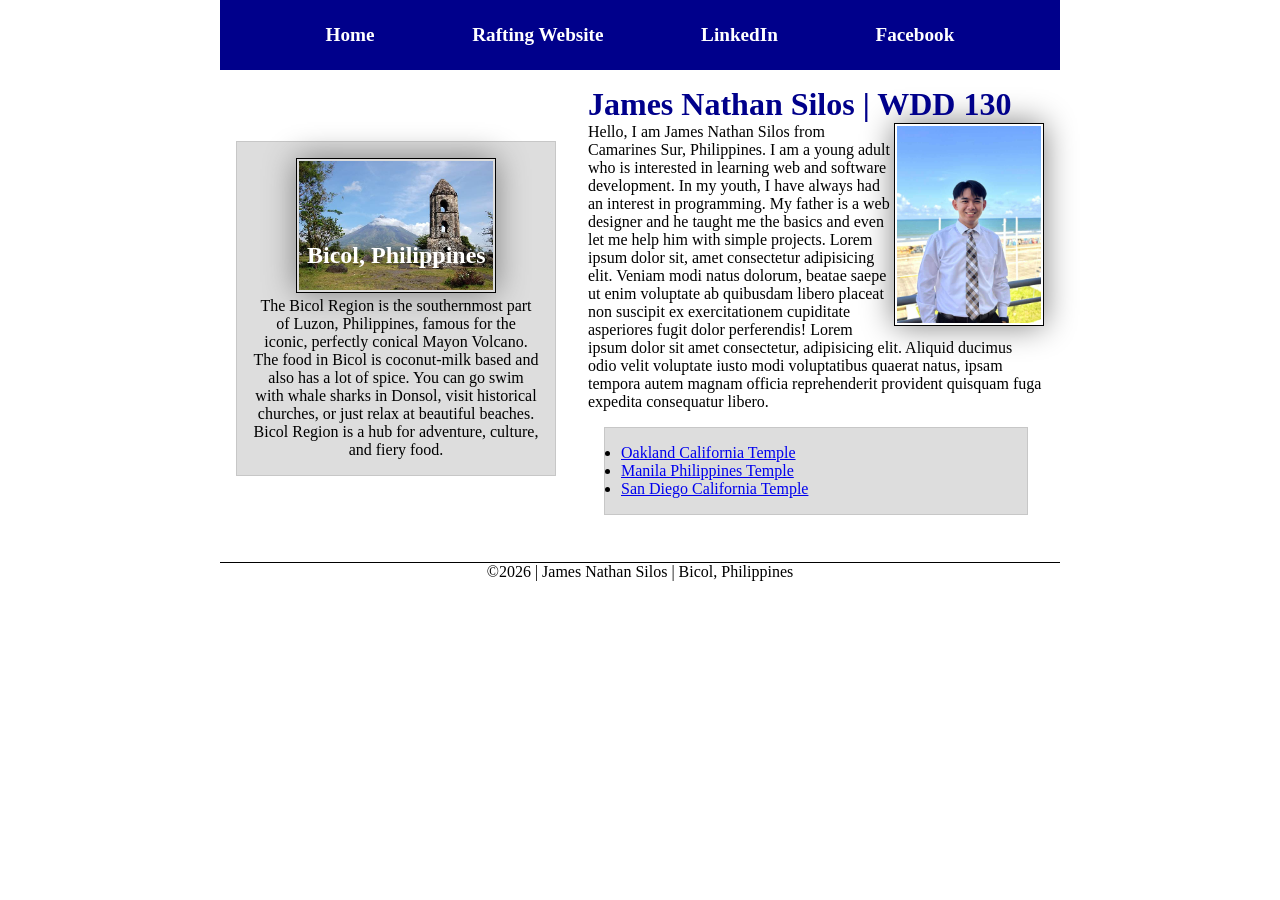
<file: index.html>
<!DOCTYPE html>
<html lang="en">

<head>
    <meta charset="UTF-8">
    <meta name="viewport" content="width=device-width, initial-scale=1.0">
    <title>James Nathan Silos | WDD 130</title>
    <meta name="description" content="James Nathan Silos' WDD 130 course home page">
    <meta name="author" content="James Nathan Silos">
    <link rel="stylesheet" href="styles/styles.css">
</head>

<body>
    <header>
        <nav>
            <a href="#">Home</a>
            <a href="wwr/">Rafting Website</a>
            <a href="https://linkedin.com">LinkedIn</a>
            <a href="https://www.facebook.com/jamesnathan.silos">Facebook</a>
        </nav>
    </header>
    <div class="grid">
        <main>
            <h1>James Nathan Silos | WDD 130</h1>
            <img src="images/profile.jpg" alt="James Nathan Silos" width="200">
            <p>Hello, I am James Nathan Silos from Camarines Sur, Philippines. I am a young adult who is
                interested in learning web and software development. In my youth, I have always had an 
                interest in programming. My father is a web designer and he taught me the basics and even 
                let me help him with simple projects. Lorem ipsum dolor sit, amet consectetur adipisicing 
                elit. Veniam modi natus dolorum, beatae saepe ut enim voluptate ab quibusdam libero placeat 
                non suscipit ex exercitationem cupiditate asperiores fugit dolor perferendis! Lorem ipsum 
                dolor sit amet consectetur, adipisicing elit. Aliquid ducimus odio velit voluptate iusto 
                modi voluptatibus quaerat natus, ipsam tempora autem magnam officia reprehenderit provident 
                quisquam fuga expedita consequatur libero.</p>
            <ul class="box">
                <li><a href="https://www.churchofjesuschrist.org/temples/details/oakland-california-temple?lang=eng" target="_blank">Oakland California Temple</a></li>
                <li><a href="https://www.churchofjesuschrist.org/temples/details/manila-philippines-temple?lang=eng" target="_blank">Manila Philippines Temple</a></li>
                <li><a href="https://www.churchofjesuschrist.org/temples/details/san-diego-california-temple?lang=eng" target="_blank">San Diego California Temple</a></li>
            </ul>
        </main>
        <aside class="box">
            <h2>Bicol, Philippines</h2>
            <img src="images/mayon-volcano.jpg" alt="The Mayon Volcano">
            <p>The Bicol Region is the southernmost part of Luzon, Philippines, famous for the iconic,
                perfectly conical Mayon Volcano. The food in Bicol is coconut-milk based and also has a
                lot of spice. You can go swim with whale sharks in Donsol, visit historical churches, or
                just relax at beautiful beaches. Bicol Region is a hub for adventure, culture, and fiery
                food.</p>
        </aside>
    </div>
    <footer>
        <p>&copy;2026 | James Nathan Silos | Bicol, Philippines</p>
    </footer>
</body>

</html>
</file>
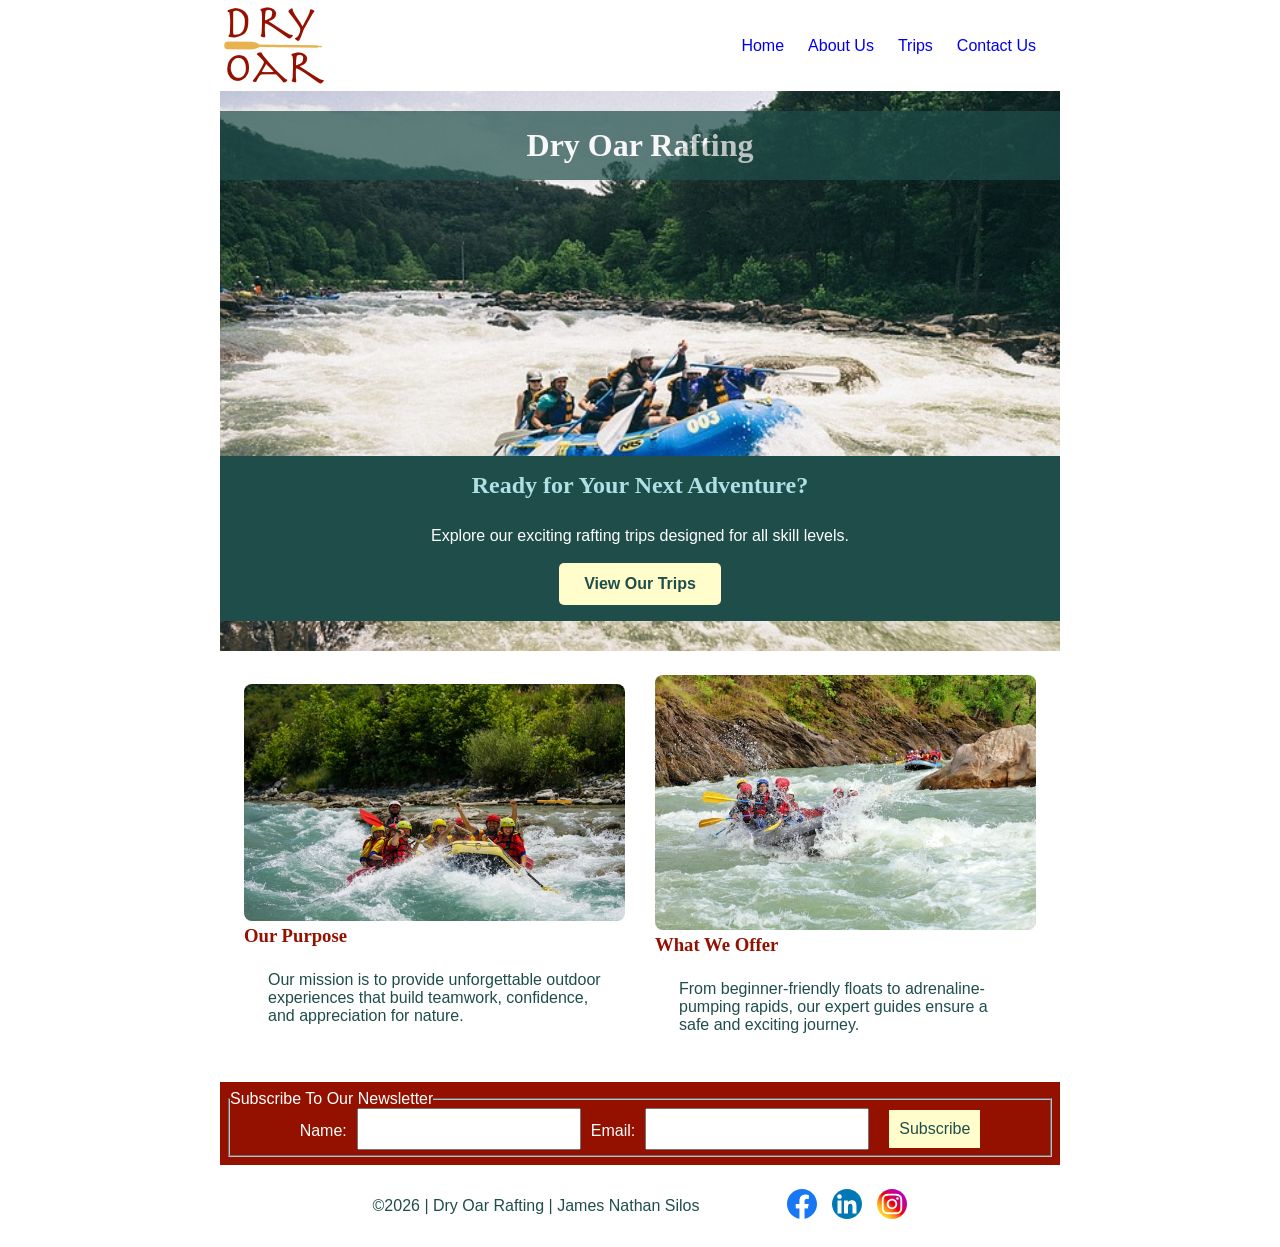
<file: wwr/index.html>
<!DOCTYPE html>
<html lang="en">
<head>
    <meta charset="UTF-8">
    <meta name="viewport" content="width=device-width, initial-scale=1.0">
    <title>Home Page</title>
    <meta name="description" content="This page is the landing page where users can access the site.">
    <meta name="author" content="James Nathan Silos">
    <link rel="stylesheet" href="styles/rafting.css">
</head>
<body>
    <header>
        <img src="images/z-dryoarlogo.png" alt="Rafting Logo">
        <div>
        </div>
        <nav>
            <ul class="navigation">
                <li><a href="index.html">Home</a></li> 
                <li><a href="about.html">About Us</a></li>
                <li><a href="trips.html">Trips</a></li>
                <li><a href="contact.html">Contact Us</a></li>
            </ul>
        </nav>
    </header>
    <main>
        <div class="hero">
            <img src="images/rafting_hero_image.jpg" alt="Rafting Hero Image">
            <h1>Dry Oar Rafting</h1>
            <article>
                <h2>Ready for Your Next Adventure?</h2>
                <p>Explore our exciting rafting trips designed for all skill levels.</p>
                <a href="trips.html" class="btn">View Our Trips</a>
            </article>
        </div>
        <section class="grid-section">
            <div class="grid-item">
                <img src="images/rafting-purpose.jpg" alt="Team rafting together">
                <h3>Our Purpose</h3>
                <p>
                    Our mission is to provide unforgettable outdoor experiences
                    that build teamwork, confidence, and appreciation for nature.
                </p>
            </div>
            <div class="grid-item">
                <img src="images/rafting-offerings.jpg" alt="Rafting through rapids">
                <h3>What We Offer</h3>
                <p>
                    From beginner-friendly floats to adrenaline-pumping rapids,
                    our expert guides ensure a safe and exciting journey.
                </p>
            </div>
        </section>
        <section class="newsletter">
            <fieldset>
                <legend>Subscribe To Our Newsletter</legend>
                <form>
                    <label for="name">Name:</label>
                    <input type="text" id="name" name="name" required>

                    <label for="email">Email:</label>
                    <input type="email" id="email" name="email" required>

                    <button type="submit">Subscribe</button>
                </form>
            </fieldset>
        </section>
    </main>
    <footer>
        <p>&copy;2026 | Dry Oar Rafting | James Nathan Silos</p>
        <nav class="socialmedia">
            <a href="https://facebook.com">
                <img src="images/facebook.svg" alt="Facebook Icon">
            </a>
            <a href="https://linkedin.com">
                <img src="images/linkedin.svg" alt="LinkedIn Icon">
            </a>
            <a href="https://instagram.com">
                <img src="images/instagram.svg" alt="Instagram Icon">
            </a>
        </nav>
    </footer>
</body>
</html>
</file>
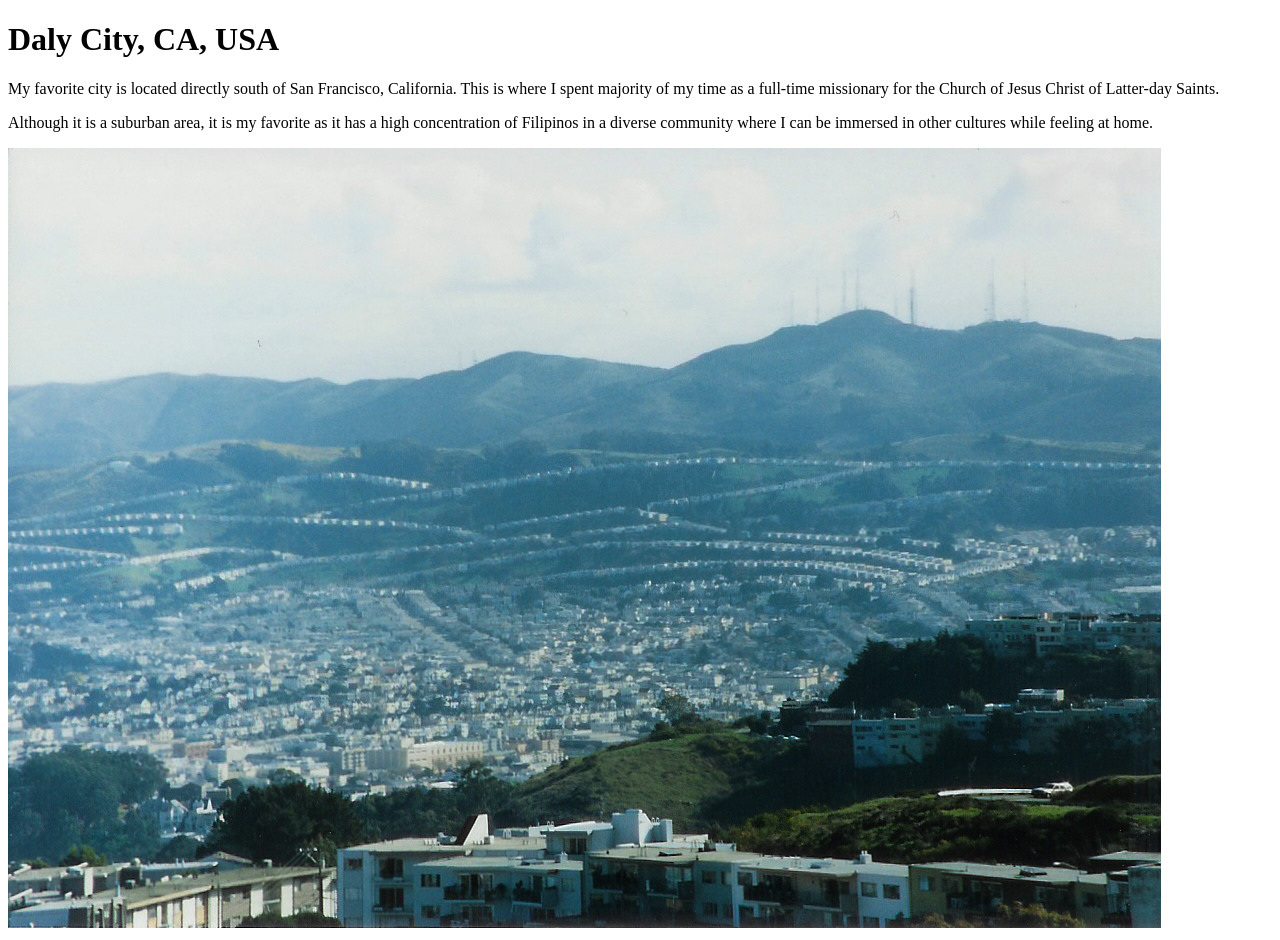
<file: week01/favorite-city.html>
<!DOCTYPE html>
<html lang="en">

<head>
    <meta charset="UTF-8">
    <meta name="viewport" content="width=device-width, initial-scale=1.0">
    <title>Document</title>
</head>
<h1>Daly City, CA, USA</h1>
<p>My favorite city is located directly south of San Francisco, California. This is where I spent
    majority of my time as a full-time missionary for the Church of Jesus Christ of Latter-day
    Saints.</p>
<p>Although it is a suburban area, it is my favorite as it has a high concentration of Filipinos in
    a diverse community where I can be immersed in other cultures while feeling at home.</p>
<img src="images/Daly_City.jpg" alt="">

<body>

</body>

</html>
</file>
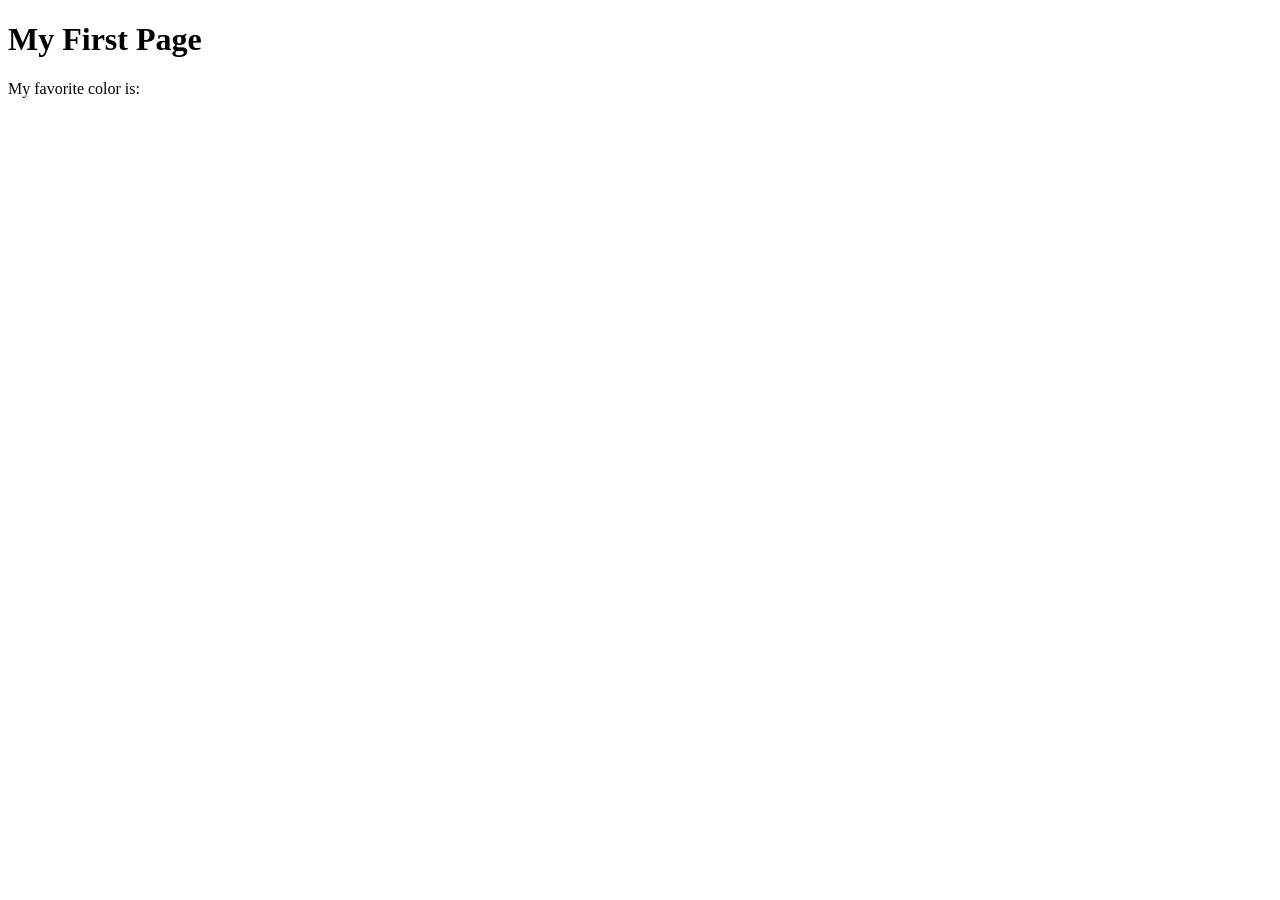
<file: week01/first-page.html>
<!DOCTYPE html>
<html lang="en">
<head>
    <meta charset="UTF-8">
    <meta name="viewport" content="width=device-width, initial-scale=1.0">
    <title>My First Page</title>
</head>
<body>
    <h1>My First Page</h1>
    <p>My favorite color is: </p>
</body>
</html>
</file>
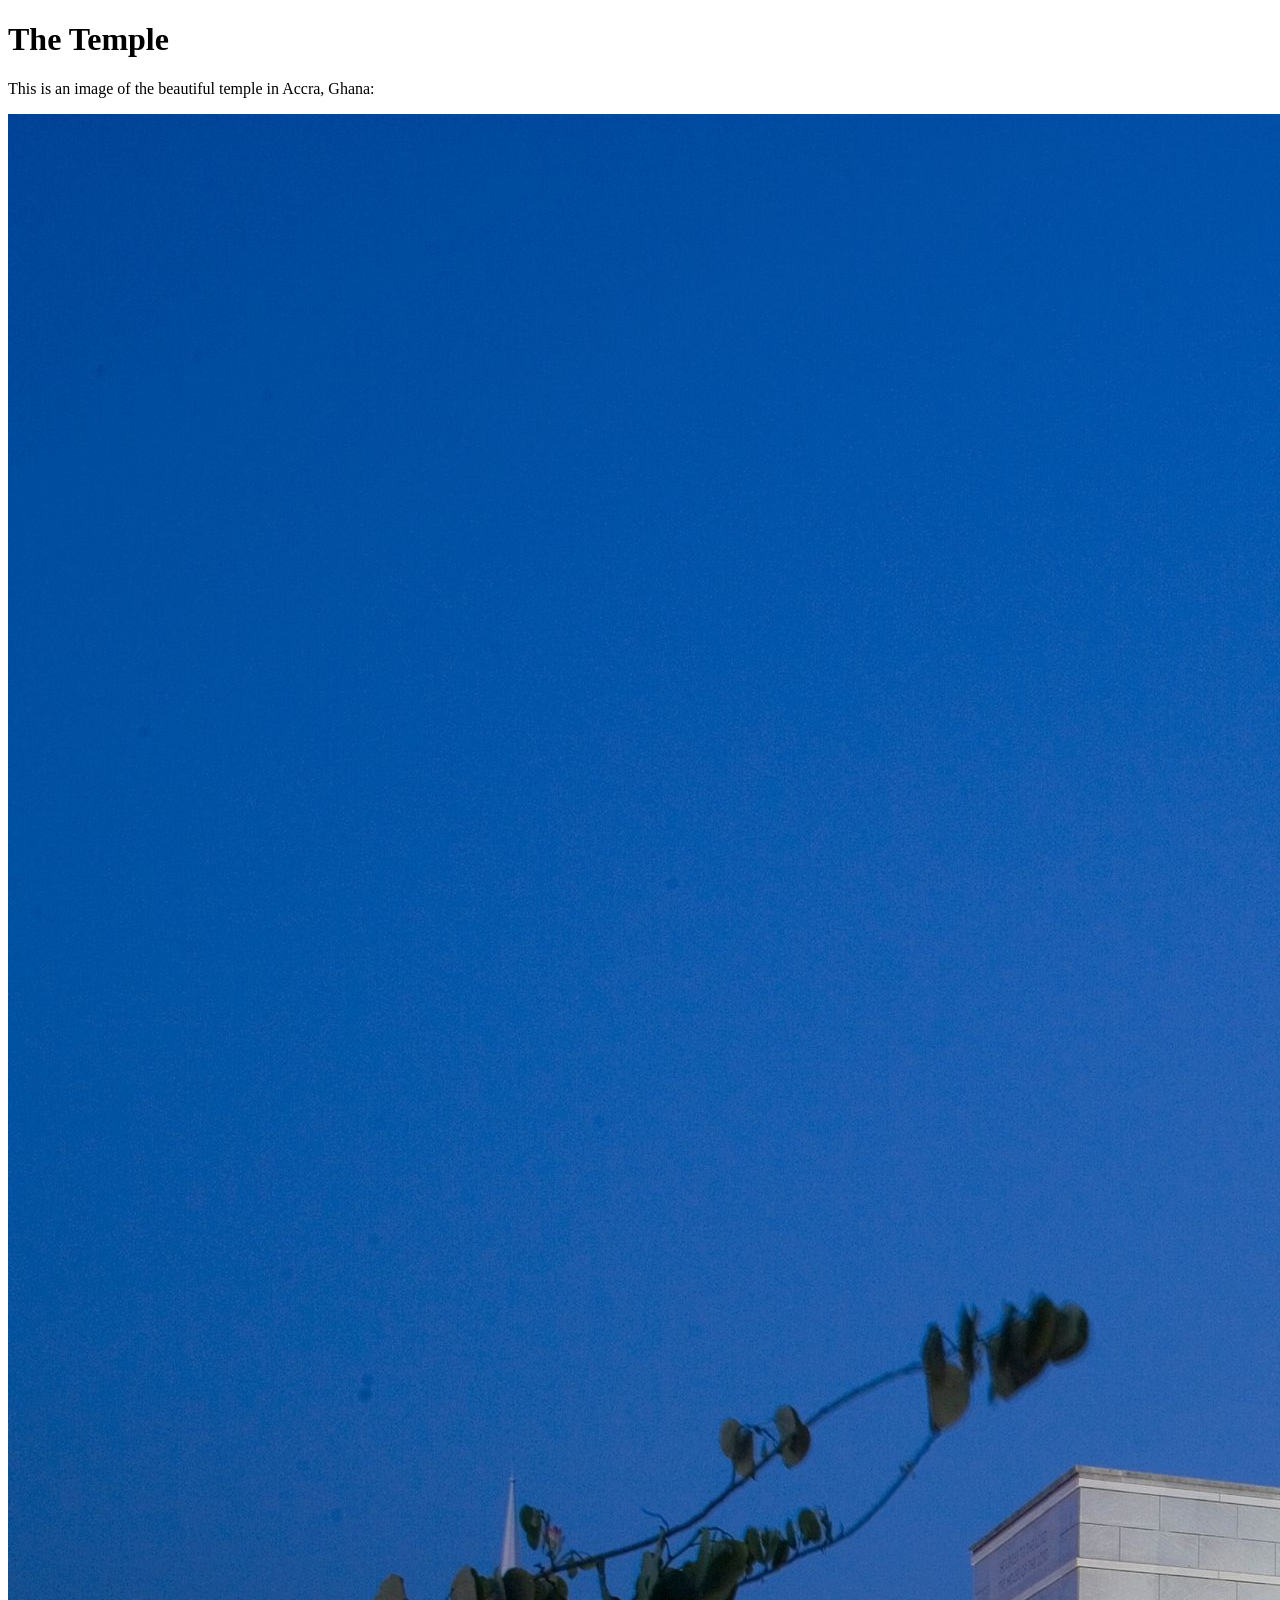
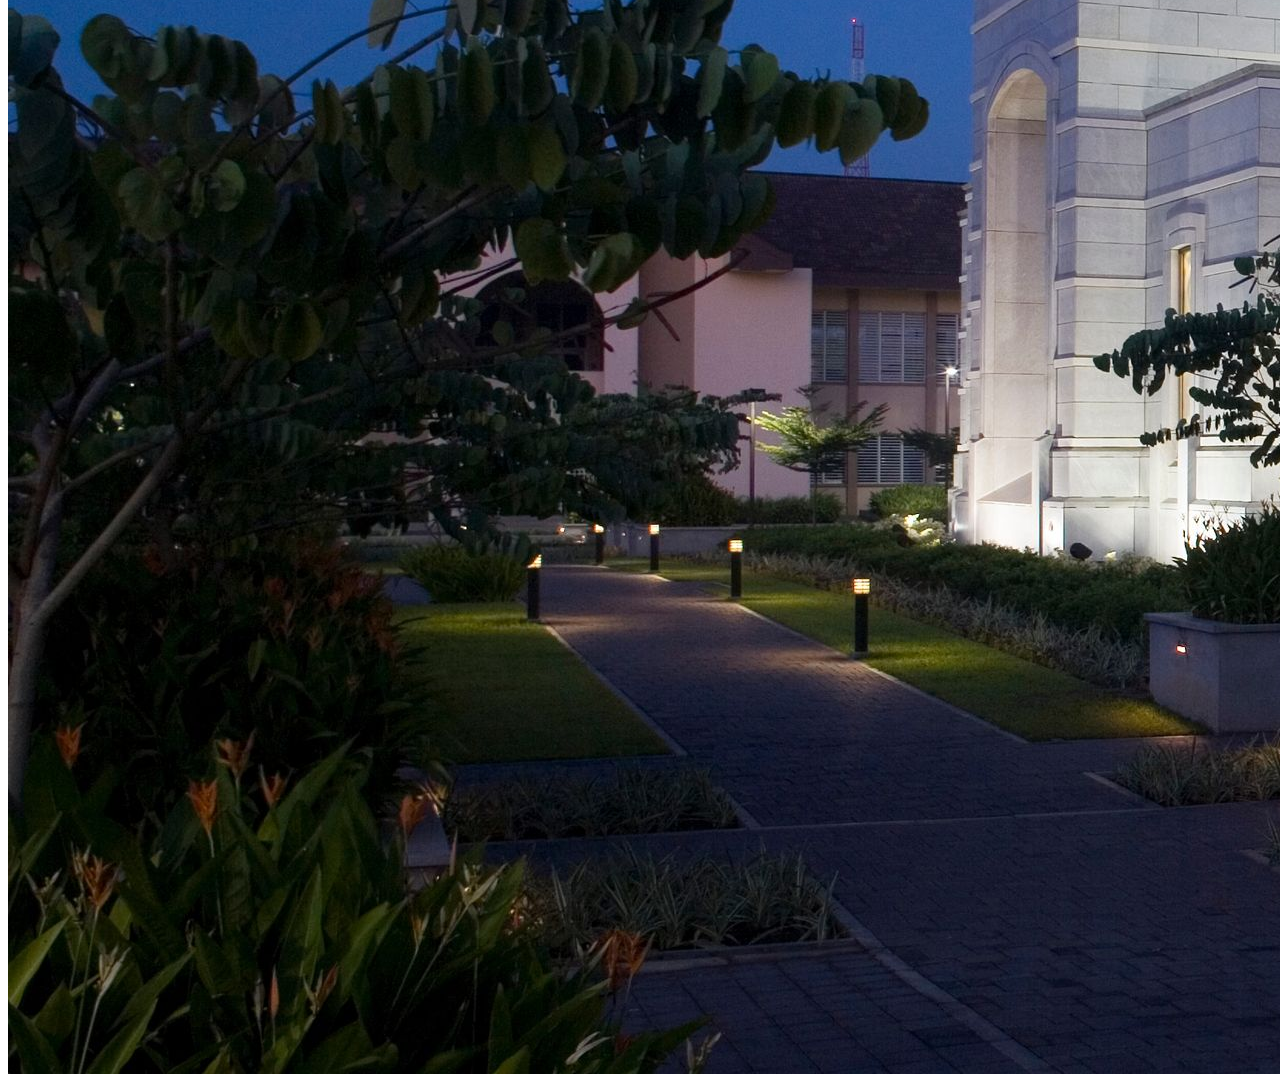
<file: week01/images.html>
<!DOCTYPE html>
<html lang="en">
<head>
    <meta charset="UTF-8">
    <meta name="viewport" content="width=device-width, initial-scale=1.0">
    <title>Temple Image</title>
</head>
<body>
    <h1>The Temple</h1>
    <p>This is an image of the beautiful temple in Accra, Ghana:</p>
    <img src="images/temple-large.jpeg" alt="The Accra Ghana Temple">
    
</body>
</html>
</file>
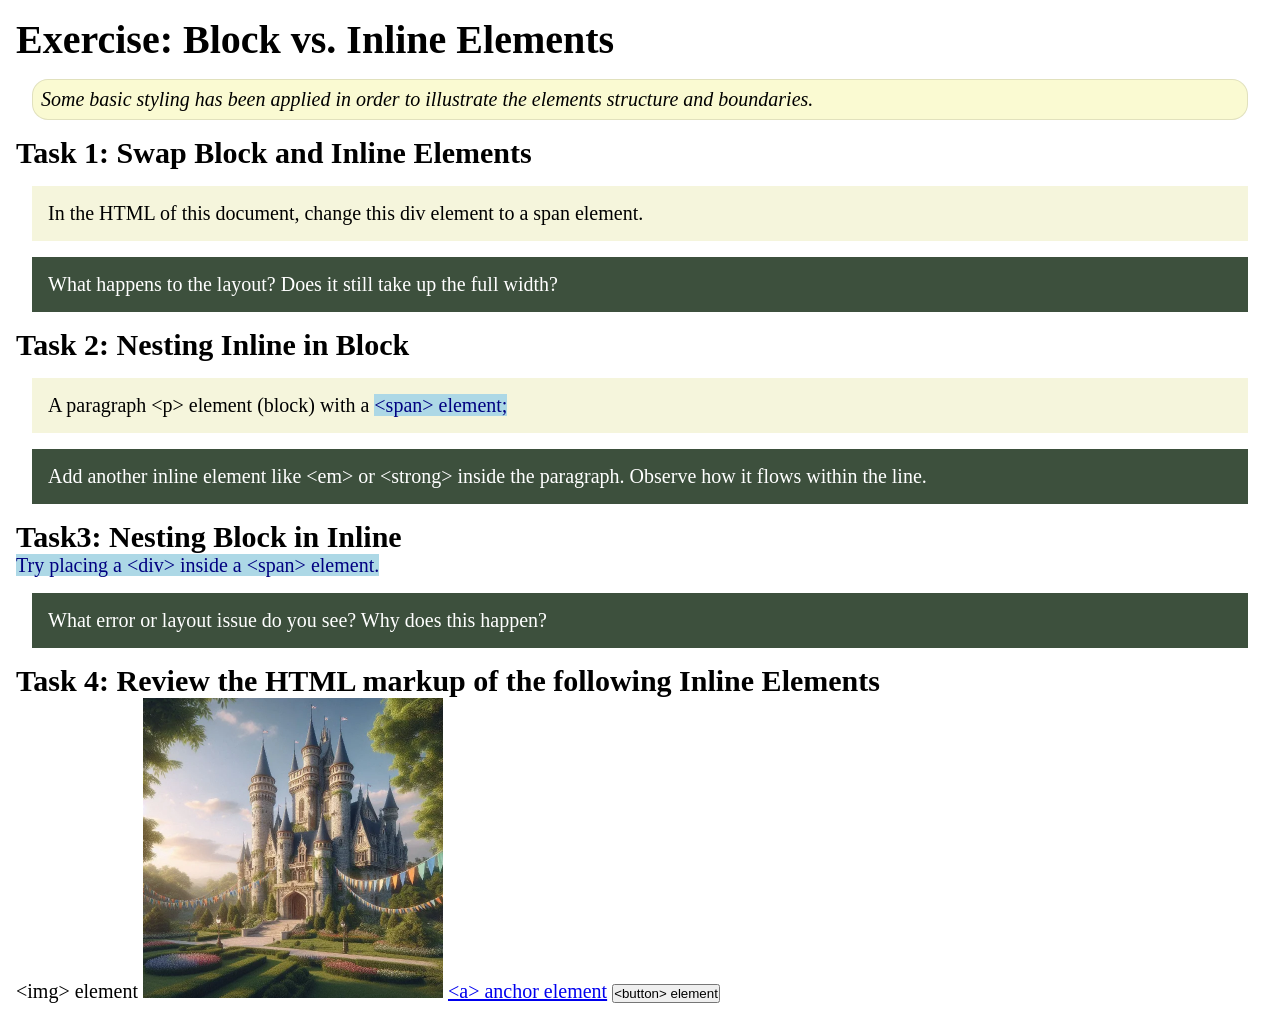
<file: week02/block-vs-inline.html>
<!DOCTYPE html>
<html lang="en">

<head>
    <meta charset="UTF-8">
    <meta name="viewport" content="width=device-width, initial-scale=1.0">
    <title>Exercise: Block vs. Inline Elements</title>
    <link rel="stylesheet" href="styles/block-vs-inline.css">
</head>

<body>
    <main>
        <h1>Exercise: Block vs. Inline Elements</h1>
        <p class="note">Some basic styling has been applied in order to illustrate the elements structure and
            boundaries.</p>

        <h2>Task 1: Swap Block and Inline Elements</h2>
        <div>In the HTML of this document, change this div element to a span element.</div>

        <p class="question">What happens to the layout? Does it still take up the full width?</p>

        <h2>Task 2: Nesting Inline in Block</h2>
        <p>A paragraph &lt;p&gt; element (block) with a <span>&lt;span&gt; element;</span></p>
        <p class="question">Add another inline element like &lt;em&gt; or &lt;strong&gt; inside the paragraph. Observe
            how it flows within the line.</p>

        <h2>Task3: Nesting Block in Inline</h2>
        <span>Try placing a &lt;div&gt; inside a &lt;span&gt; element.</span>
            <p class="question">What error or layout issue do you see? Why does this happen?</p>


            <h2>Task 4: Review the HTML markup of the following Inline Elements</h2>
        &lt;img&gt; element
        <img src="images/castle.webp" alt="placeholder image (images are inline)" width="300" height="300">
        <a href="https://churchofjesuschrist.org">&lt;a&gt; anchor element</a>
        <button type="button">&lt;button&gt; element</button>
    </main>
</body>

</html>
</file>
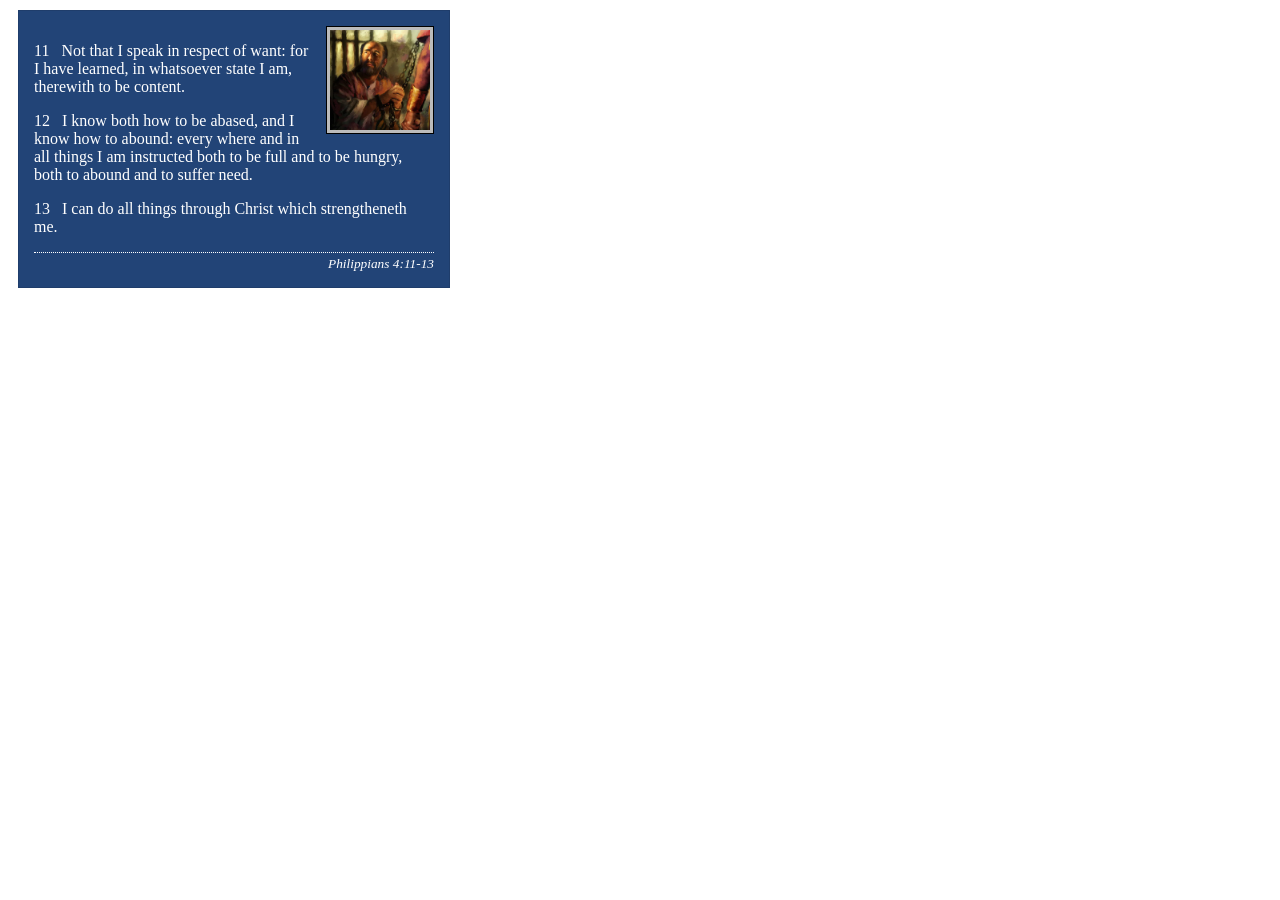
<file: week02/box-model-solution.html>
<!DOCTYPE html>
<html lang="en">
<head>
    <meta charset="UTF-8">
    <meta name="viewport" content="width=device-width, initial-scale=1.0">
    <title>Box Model Activity</title>
    <link rel="stylesheet" href="styles/box-model-solution.css">
</head>
<body>
    <main>
        <div class="callout">
            <img src="images/apostle-paul-imprisoned.webp" alt="Paul the Apostle - Imprisoned in Rome" width="200" height="200">
            <blockquote>
                <p>11 &nbsp; Not that I speak in respect of want: for I have learned, in whatsoever state I am, therewith to be content.</p>
                <p>12 &nbsp; I know both how to be abased, and I know how to abound: every where and in all things I am instructed both to be full and to be hungry, both to abound and to suffer need.</p>
                <p>13 &nbsp; I can do all things through Christ which strengtheneth me.</p>
            </blockquote>
            <cite>Philippians 4:11-13</cite>
        </div>
    </main>
</body>
</html>
</file>
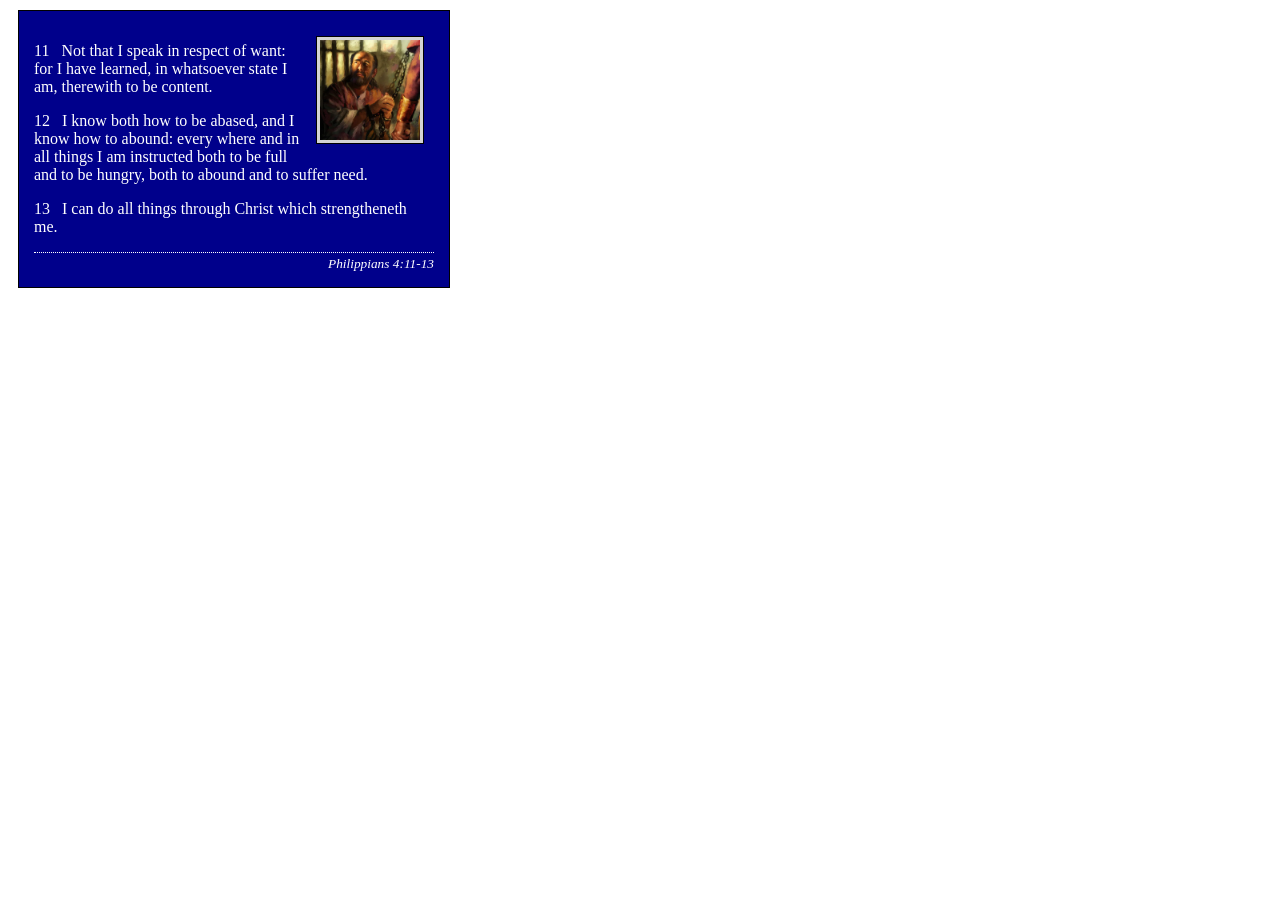
<file: week02/box-model.html>
<!DOCTYPE html>
<html lang="en">

<head>
    <meta charset="UTF-8">
    <meta name="viewport" content="width=device-width, initial-scale=1.0">
    <title>Box Model Activity</title>
    <link rel="stylesheet" href="styles/box-model.css">
</head>

<body>
    <main>
        <div class="callout">
            <img src="images/apostle-paul-imprisoned.webp"
              alt="Paul the Apostle - Imprisoned in Rome" width="200" height="200">
            <blockquote>
                <p>11 &nbsp; Not that I speak in respect of want: for I have learned, in whatsoever
                    state I am, therewith to be content.</p>
                <p>12 &nbsp; I know both how to be abased, and I know how to abound: every where and
                    in all things I am instructed both to be full and to be hungry, both to abound
                    and to suffer need.</p>
                <p>13 &nbsp; I can do all things through Christ which strengtheneth me.</p>
            </blockquote>
            <cite>Philippians 4:11-13</cite>
        </div>
    </main>
</body>

</html>
</file>
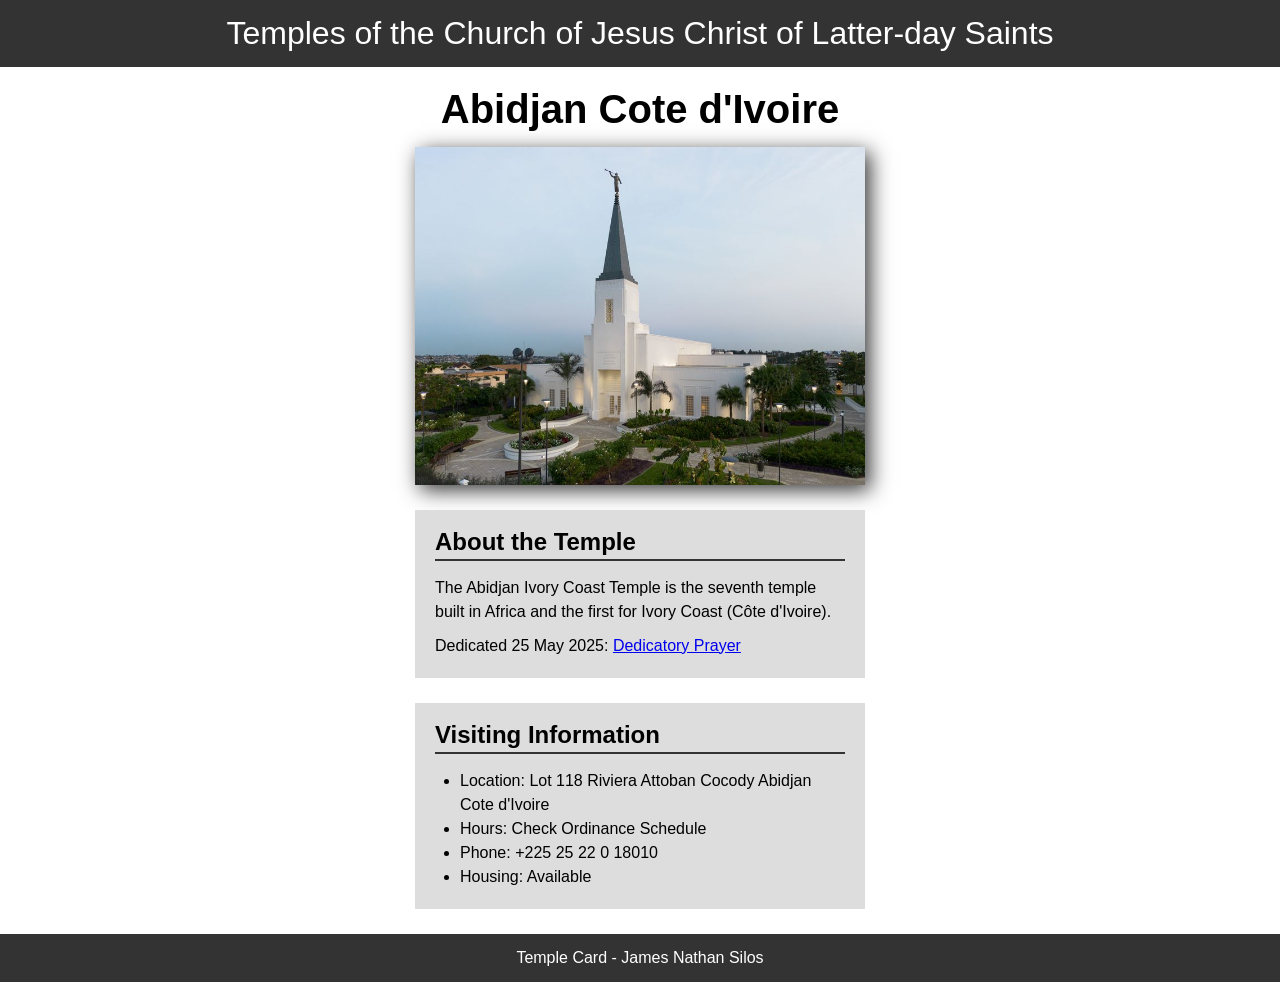
<file: week02/temple.html>
<!DOCTYPE html>
<html lang="en">

<head>
    <meta charset="UTF-8">
    <meta name="viewport" content="width=device-width, initial-scale=1.0">
    <title>Temple Card - Abidjan Cote d'Ivoire</title>
    <link rel="stylesheet" href="styles/temple.css">
</head>

<body>
    <header>
        <p>Temples of the Church of Jesus Christ of Latter-day Saints</p>
    </header>
    <main>
        <h1>Abidjan Cote d'Ivoire</h1>
        <picture>
            <img src="images/abidjan-ivory-coast.jpeg" alt="Abidjan Cote d'Ivoire Temple">
        </picture>
        <section>
            <h2>About the Temple</h2>
            <p>The Abidjan Ivory Coast Temple is the seventh temple built in Africa and the first
                for Ivory Coast (Côte
                d'Ivoire).</p>
            <p>Dedicated 25 May 2025: <a
                  href="https://www.churchofjesuschrist.org/temples/dedicatory-prayer/abidjan-ivory-coast-temple/2025-05-25?lang=eng"
                  target="_blank" rel="noopener noreferrer">Dedicatory Prayer</a></p>
        </section>
        <section>
            <h2>Visiting Information</h2>
            <ul>
                <li>Location: Lot 118 Riviera Attoban Cocody Abidjan Cote d'Ivoire</li>
                <li>Hours: Check Ordinance Schedule</li>
                <li>Phone: +225 25 22 0 18010</li>
                <li>Housing: Available</li>
            </ul>
        </section>
    </main>
    <footer>
        <p>Temple Card - James Nathan Silos</p>
    </footer>
</body>

</html>
</file>
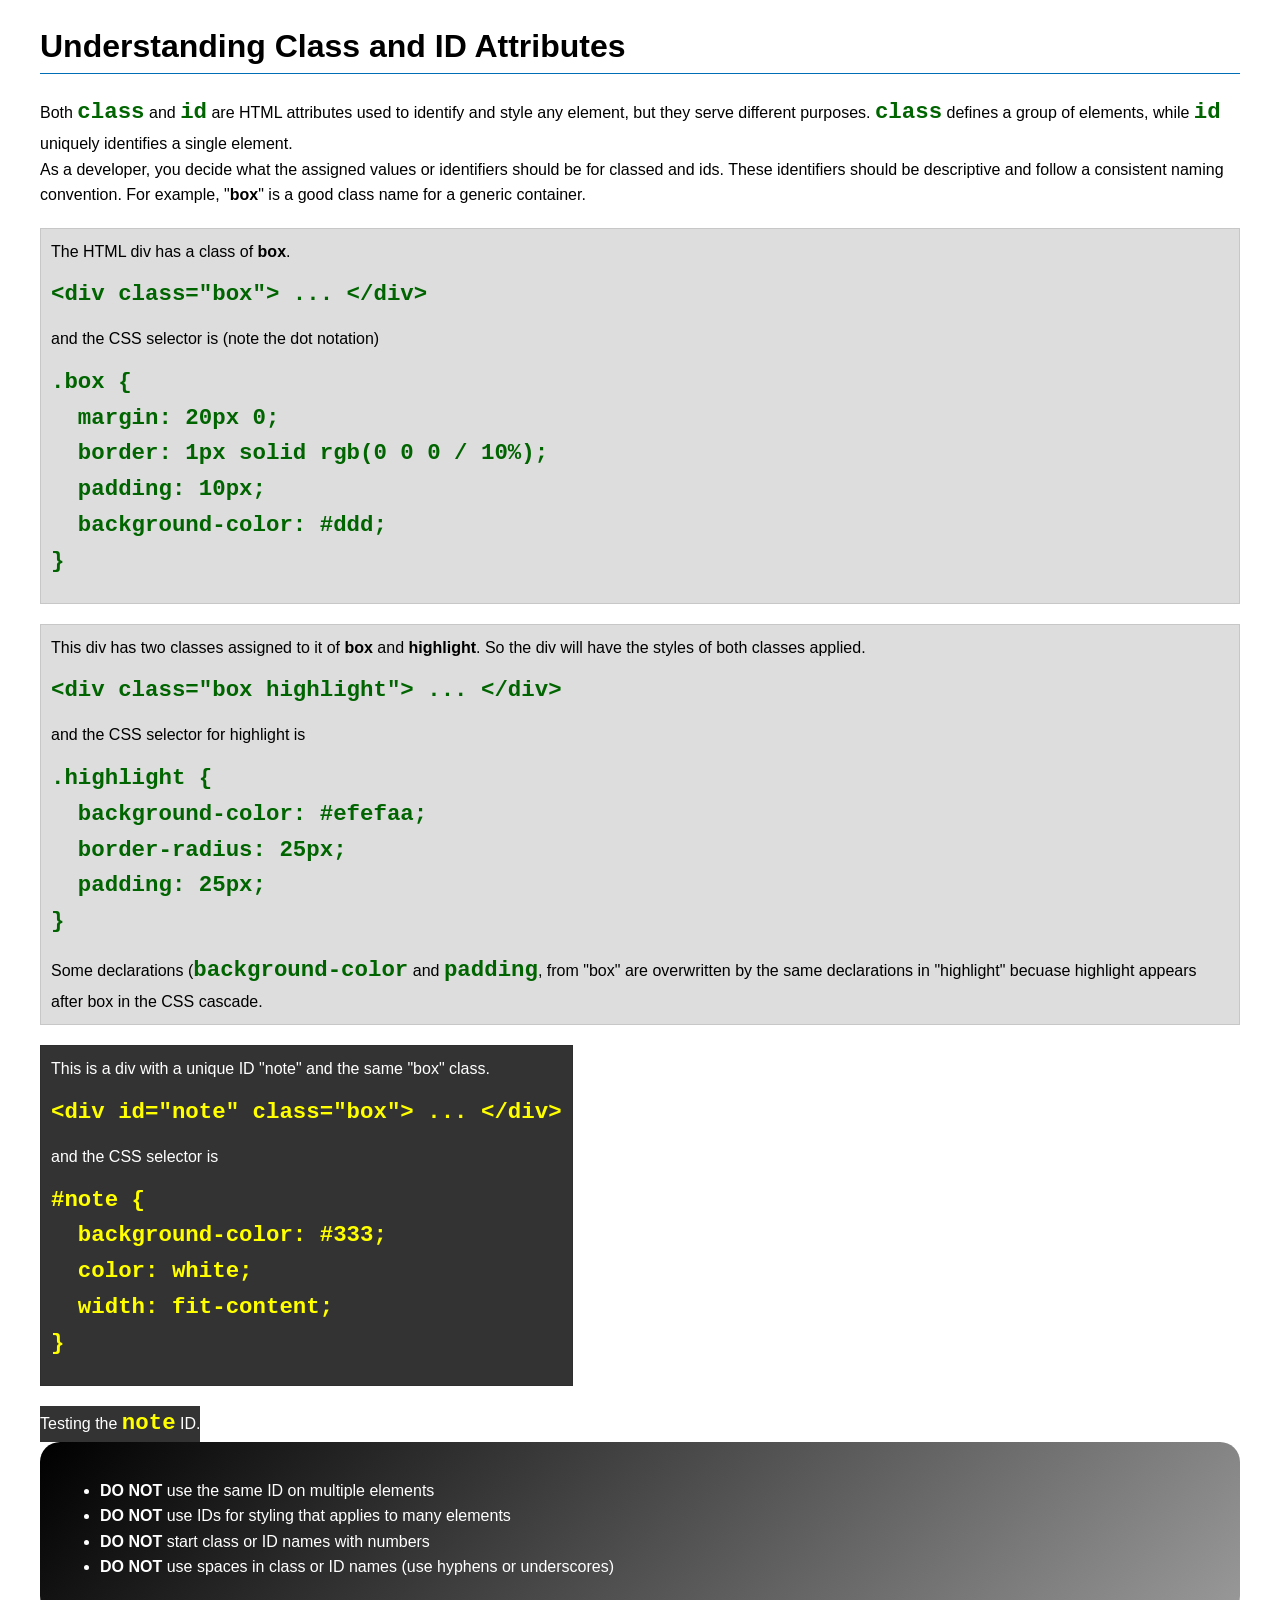
<file: week03/class-and-id.html>
<!DOCTYPE html>
<html lang="en">

<head>
    <meta charset="UTF-8">
    <meta name="viewport" content="width=device-width, initial-scale=1.0">
    <title>Class vs ID Attributes</title>
    <link rel="stylesheet" href="styles/class-and-id.css">
</head>

<body>
    <h1>Understanding Class and ID Attributes</h1>
    <p>Both <code>class</code> and <code>id</code> are HTML attributes used to identify and style any element, but they
        serve different purposes. <code>class</code> defines a group of elements, while <code>id</code> uniquely
        identifies a single element.</p>
    <p>As a developer, you decide what the assigned values or identifiers should be for classed and ids. These
        identifiers should be
        descriptive and follow a consistent naming convention. For example, "<strong>box</strong>" is a good class name
        for a generic container.</p>
    <div class="box">
        <p>The HTML div has a class of <strong>box</strong>.</p>
        <pre><code class="html">&lt;div class="box"&gt; ... &lt;/div&gt;</code></pre>
        and the CSS selector is (note the dot notation)
        <pre><code class="css">.box {
  margin: 20px 0;
  border: 1px solid rgb(0 0 0 / 10%);
  padding: 10px;
  background-color: #ddd; 
}</code></pre>
    </div>

    <div class="box">
        <p>This div has two classes assigned to it of <strong>box</strong> and <strong>highlight</strong>. So the div
            will have the styles of both classes applied.</p>
        <pre><code class="html">&lt;div class="box highlight"&gt; ... &lt;/div&gt;</code></pre>
        and the CSS selector for highlight is
        <pre><code class="css">.highlight {
  background-color: #efefaa;
  border-radius: 25px;
  padding: 25px;
}</code></pre>
<p>Some declarations (<code>background-color</code> and <code>padding</code>, from "box" are overwritten by the same declarations in "highlight" becuase highlight appears after box in the CSS cascade.</p>
    </div>

    <div id="note" class="box">
        <p>This is a div with a unique ID "note" and the same "box" class.</p>
        <pre><code class="html">&lt;div id="note" class="box"&gt; ... &lt;/div&gt;</code></pre>
        and the CSS selector is
        <pre><code class="css">#note {
  background-color: #333;
  color: white;
  width: fit-content;
}</code></pre>
    </div>

    <div id="note">
        <p>Testing the <code>note</code> ID.</p>
    </div>

    <section id="best-practice">
        <ul>
            <li><strong>DO NOT</strong> use the same ID on multiple elements</li>
            <li><strong>DO NOT</strong> use IDs for styling that applies to many elements</li>
            <li><strong>DO NOT</strong> start class or ID names with numbers</li>
            <li><strong>DO NOT</strong> use spaces in class or ID names (use hyphens or underscores)</li>
        </ul>
    </section>




</body>

</html>
</file>
<file: styles/styles.css>
:root {
--main-color: darkblue;
--border-color: black;
--shadow-color: gray;
}

* {
    margin: 0;
    padding: 0;
    box-sizing: border-box;
}

nav {
    background-color: var(--main-color);
    padding: 1rem;
    display: flex;
    justify-content: space-evenly;
    align-items: center;
}

nav a {
    color: white;
    display: block;
    padding: 0.5rem;
    text-decoration: none;
    font-size: 1.2rem;
    font-weight: 700;
}

h1 {
    color: var(--main-color);
    border-bottom: 1px solid rgb(var(--border-color));
}

img {
    width: 150px;
    height: auto;
    border: 1px solid var(--border-color);
    padding: 2px;
    box-shadow: 0 0 30px var(--shadow-color);
}

p {
    padding: 0;
}

main {
    grid-column: 2/3;
    margin: 1rem;
}

main img {
    float: right;
    width: 150px;
    height: auto;
    border: 1px solid var(--border-color);
    padding: 2px;
    box-shadow: 0 0 30px var(--shadow-color);
}

aside {
    width: 20rem;
    margin: 1rem;
    border: 1px solid rgb(var(--border-color) / 0.2);
    padding: 1rem;
    background-color: #eee;
    color: #333;
    text-align: center;
    position: relative;
    grid-column: 1/2;
    grid-row: 1/2;
}

aside h2 {
    position: absolute;
    top: 100px;
    left: 70px;
    color: white;
}

aside img {
    width: 200px;
    height: auto;
}

header, .grid, footer {
    max-width: 840px;
    margin: 0 auto;
}

.grid {
    display: grid;
    align-items: center;
}

footer {
    margin-top: 15px;
    border-top: 1px solid var(--border-color);
    text-align: center;
}

/* Class Selectors */
.box {
    margin: 1rem;
    border: 1px solid rgb(0 0 0 / 10%);
    padding: 1rem;
    background-color: #ddd;
    color: #000;
}
</file>
<file: wwr/styles/rafting.css>
:root {
    --primary-color: #941100;
    --accent1-color: #1F4E4A;
    --heading-font: "Times New Roman", "Georgia", serif;
    --body-font: Arial, Helvetica, sans-serif;
}

* {
    margin: 0;
    padding: 0;
    box-sizing: border-box;
}

body {
    font-family: var(--body-font);
    color: var(--accent1-color);
}

header {
    display: grid;
    grid-template-columns: 120px 1fr 1fr;
    align-items: center;
}

nav {
    display: flex;
    justify-content: flex-end;
}

.navigation {
    display: flex;
    list-style: none;
    gap: 24px;
}

nav a {
    text-decoration: none;
}

li {
    flex: 1 1 auto;
}

header, main, footer {
    width: 840px;
    margin: 0 auto;
}

h1, h2, h3 {
    font-family: var(--heading-font);
    color: var(--primary-color);
}

h1 {
    position: absolute;
    top: 20px;
    width: 100%;
    padding: 16px;
    text-align: center;
    opacity: 0.7;
    background-color: var(--accent1-color);
    color: #fff;
}

nav, p, section, article {
    margin: 16px;
    padding: 8px;
}

footer {
    display: flex;
    justify-content: center; 
    align-items: center;     
    gap: 40px;
}

.socialmedia {
    display: flex;
    gap: 15px;
}

.socialmedia img {
    width: 30px;
    height: 30px;
    object-fit: contain;
}

.socialmedia a {
    text-decoration: none;
}

.hero {
    position: relative;
}

.hero img {
    display: block;
    width: 100%;
    height: auto;
}

.hero article {
    position: absolute;
    bottom: 30px;
    width: 100%;
    padding: 16px;
    background-color: var(--accent1-color);
    color: #fff;
    margin: 0 auto;
    text-align: center;
}

.hero article img {
    float: right;
    width: 125px;
    margin: 0 0 8px 12px;
    border-radius: 4px;
    box-shadow: 0 2px 6px rgba(0, 0, 0, 0.3);
}

.hero article h2 {
    color: #B0E0E6;
}

.hero article p {
    margin: 0;
    margin-top: 20px;
}

.btn {
    display: inline-block;
    padding: 12px 25px;
    background-color: #CCECE8;
    color: var(--accent1-color);
    text-decoration: none;
    border-radius: 5px;
    font-weight: bold;
    margin-top: 10px;
    text-align: center;
}

.btn:hover {
    background-color: #B2D8D3 ;
}

.history {
    display: grid;
    grid-template-columns: repeat(3, 1fr);
    gap: 20px;
    padding: 20px;
}

.middle-column {
    text-align: center;
}

.middle-column h2 {
    margin-bottom: 15px;
}

.middle-column img {
    max-width: 100%;
    height: auto;
    border-radius: 4px;
}

.history p {
    margin: 0;
    text-align: justify;
}

.adventure {
    padding: 20px;
    text-align: center;
}

.adventure h2{
    margin-bottom: 20px;
}

.adventure-grid {
    display: grid;
    grid-template-columns: repeat(5, 1fr);
    gap: 20px;
}

.adventure-grid figure {
    margin: 0;
    text-align: center;
}

.adventure-grid img {
    width: 100%;
    display: block;
    height: auto;
}

/*Contact*/

.contact-section {
    max-width: 1000px;
}

.contact-header {
    text-align: center;
    margin-bottom: 40px;
}

.contact-header h1 {
    margin: 0;
    position: relative;
    margin-bottom: 20px;
    background-color: transparent;
    color: var(--primary-color);
    opacity: 100%;
}

.contact-header address {
    font-style: normal;
    color: #555;
}

.contact-container {
    display: grid;
    grid-template-columns: 1fr 1fr;
    gap: 20px;
}

.map {
    max-width: 400px;
    min-height: 300px;
    display: flex;
    align-items: center;
    justify-content: center;
}

.contact-form {
    flex: 1 1 300px;
    display: flex;
    flex-direction: column;
    gap: 10px;
}

.contact-form input[type="text"],
.contact-form input[type="email"],
.contact-form textarea {
    padding: 10px;
    border: 1px solid #ccc;
    border-radius: 4px;
    font-size: 14px;
    width: 100%;
    box-sizing: border-box;
}

.contact-form label {
    font-weight: bold;
    margin-bottom: 5px;
}

.radio-group {
    display: flex;
    gap: 10px;
    align-items: center;
    margin-bottom: 10px;
}

.checkbox-group {
    display: flex;
    align-items: center;
    gap: 5px;
}

.contact-form button {
    padding: 12px;
    background-color: var(--accent1-color);
    border: none;
    color: white;
    font-weight: bold;
    cursor: pointer;
    border-radius: 4px;
    margin-top: 10px;
    transition: background-color 0.3s;
}

.contact-form button:hover {
    background-color: #4d4dff;
}

.team-section {
    margin-top: 40px;
    text-align: center;
}

.team-section h2 {
    margin-bottom: 20px;
}

.team-cards {
    display: flex;
    justify-content: center;
    gap: 20px;
    flex-wrap: wrap;
}

.team-card {
    background-color: #eee;
    width: 150px;
    border-radius: 8px;
    display: flex;
    flex-direction: column;
    align-items: center;
    padding: 10px;
    font-size: 14px;
    color: var(--accent1-color);
}

.team-card img {
    width: 60px;
    height: 60px;
    border-radius: 50%;
    margin-bottom: 10px;
    background-color: #ccc;
}

/* home grid */
.grid-section {
    display: grid;
    grid-template-columns: 1fr 1fr;
    gap: 30px;
    align-items: center;
}

.grid-item img {
    width: 100%;
    border-radius: 8px;
}

/* home newsletter */
.newsletter {
    background-color: var(--primary-color);
    font-family: var(--body-font);
    color: #fff;
    margin: 0;
}

.newsletter form {
    display: flex;
    gap: 10px;
    justify-content: center;
    align-items: center;
    flex-wrap: wrap;
}

.newsletter input,
.newsletter button {
    padding: 10px;
    margin-bottom: 5px;
    font-size: 1rem;
}

.newsletter button {
    background-color: #FFFDCC;
    color: var(--accent1-color);
    border: none;
    cursor: pointer;
    margin-left: 10px;
}

.newsletter button:hover {
    background-color: #F7F5B8 ;
}

/*trips*/
.trips-hero {
    text-align: center;
    background-color: var(--primary-color);
    color: #fff;
    margin: 0;
}

.trips-hero h1 {
    position: unset;
    background-color: transparent;
    opacity: 100%;
    margin: 0;
}

.trips-hero p {
    margin: 0;
    padding: 0;
    padding-bottom: 5px;
}

.trip-grid {
    display: grid;
    grid-template-columns: repeat(2, 1fr);
    gap: 30px;
    padding: 40px;
}

.trip-card {
    display: flex;
    background-color: #f4f4f4;
    border-radius: 8px;
    overflow: hidden;
    flex-direction: column;
}

.trip-card img {
    width: 100%;
    object-fit: cover;
}

.trip-content {
    padding: 20px;
}

.trip-table-section {
    text-align: center;
}

table {
    width: 80%;
    margin: auto;
    border-collapse: collapse;
}

th, td {
    padding: 12px;
    border: 1px solid #ccc;
}

th {
    background-color: var(--accent1-color);
    color: white;
}

.contact-cta {
    text-align: center;
    background-color: var(--primary-color);
    margin: 0;
    color: #fff;
}

.contact-cta h2 {
    margin-top: 10px;
    color: #fff;
}

.contact-cta p {
    margin: 0;
    padding-top: 15px;
}

.cta-row {
    display: flex;
    justify-content: center;
    align-items: center;
    gap: 20px;
}

.btn {
    display: inline-block;
    padding: 12px 25px;
    background-color: #FFFDCC;
    color: var(--accent1-color);
    text-decoration: none;
    border-radius: 5px;
    font-weight: bold;
}

.btn:hover {
    background-color: #F7F5B8;
}
</file>
<file: week02/styles/block-vs-inline.css>
* {
    margin: 0;
    padding: 0;
}

body {
    font-size: 20px;
    margin: 1rem;
}

p,
div {
    background-color: beige;
    margin: 1rem;
    padding: 1rem;
}

span {
    color: navy;
    background-color: lightblue;
}

code {
    margin: 0;
    padding: 0;
    color: green;
    font-size: 1.2rem;
}

.note {
    font-style: italic;
    background-color: lightgoldenrodyellow;
    border-radius: 1rem;
    border: 1px solid rgb(0 0 0 / 10%);
    margin: 1rem;
    padding: .5rem;
}

.question {
    background-color: #3d503d;
    color: #fff;
}
</file>
<file: week02/styles/box-model-solution.css>
.callout {
    max-width: 400px;
    margin: 10px;
    border: 1px solid rgba(0, 0, 0, .1);
    padding: 15px;
    background-color: #247;
    color: #fff;
}

.callout img {
    float: right;
    margin: 0 0 10px 15px;
    border: 1px solid #000;
    padding: 3px;
    background-color: #bbb;
    width: 100px;
    height: auto;

}

blockquote {
    margin: 0;
}

cite {
    display: block;
    border-top: 1px dotted #fff;
    padding-top: 3px;
    text-align: right;
    font-size: smaller;
}
</file>
<file: week02/styles/box-model.css>
.callout {
    max-width: 400px;
    margin: 10px;
    border: 1px solid black;
    padding: 15px;
    background-color: darkblue;
    color: white;
}

.callout img {
    float: right;
    margin: 10px;
    border: 1px solid black;
    padding: 3px;
    background-color: lightgray;
    width: 100px;
    height: auto;
}

blockquote {
    margin: 0;
}

cite {
    display: block;
    border-top: 1px dotted white;
    padding-top: 3px;
    text-align: right;
    font-size: smaller;
}
</file>
<file: week02/styles/temple.css>
* {
    margin: 0;
    padding: 0;
    box-sizing: border-box;
    font-family: Arial, Helvetica, sans-serif;
}

header,
footer {
    background-color: #333333;
    color: #ffffff;
    text-align: center;
    padding: 15px 0;
}

header p {
    font-size: 2em;
}

main h1 {
    margin-top: 20px;
    text-align: center;
    font-size: 2.5em;
}

picture img {
    display: block;
    max-width: 450px;
    margin: 15px auto;
    box-shadow: 5px 5px 20px #333333;
}

section {
    margin: 25px auto;
    padding: 20px;
    max-width: 450px;
    background-color: #dddddd;
    line-height: 1.5em;
}

section p {
    margin-top: 10px;
}

section h2 {
    border-bottom-width: 2px;
    border-bottom-color: #333333;
    border-bottom-style: solid;
    margin-bottom: 15px;
    padding-bottom: 5px;
}

section ul {
    padding-left: 25px;

}
</file>
<file: week03/styles/class-and-id.css>
body {
    font-family: Arial, sans-serif;
    line-height: 1.6;
    margin: 0;
    padding: 0 40px;
}

h1 {
    border-bottom: 1px solid rgb(0 110 182);
    padding-bottom: 0;
}



p {
    margin: 0;
}

code {
    color: darkgreen;
    font-weight: 700;
    font-size: 1.4rem;
}

/* Class examples - can be reused */

.box {
    margin: 20px 0;
    border: 1px solid rgb(0 0 0 / 10%);
    padding: 10px;
    background-color: #ddd; /* this is shorthand for #dddddd */
}

.highlight {
    background-color: #efefaa;
    border-radius: 25px;
    padding: 25px;
}

/* ID examples - should be unique */

#note {
    background-color: #333;
    color: white;
    width: fit-content;
}

#note code {
    color: yellow;
}

#best-practice {
    background: linear-gradient(135deg, #000 0%, #999 100%);
    color: white;
    border-radius: 20px;
    padding: 20px
}
</file>
